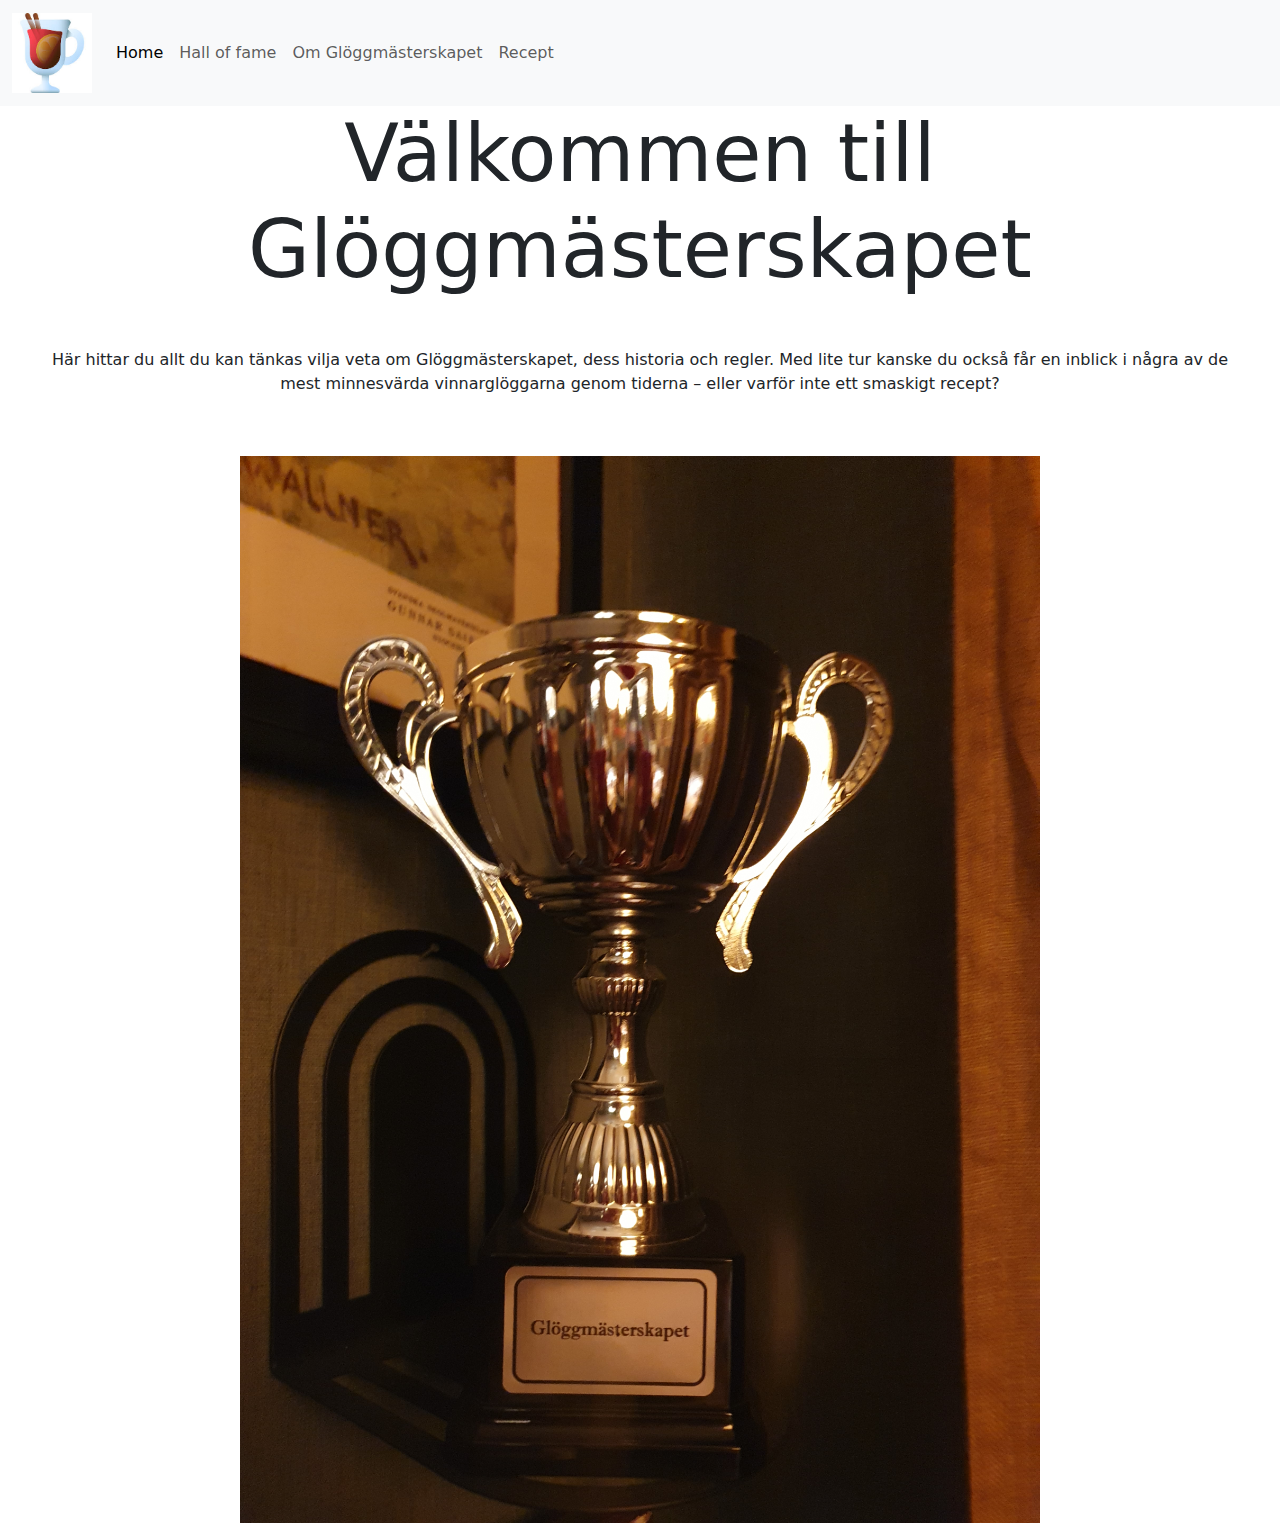
<file: index.html>
<!doctype html>
<html lang="en">
  <head>
    <meta charset="utf-8">
    <meta name="viewport" content="width=device-width, initial-scale=1">
    <title>Glögg Homepage</title>
    <link href="https://cdn.jsdelivr.net/npm/bootstrap@5.3.3/dist/css/bootstrap.min.css" rel="stylesheet" integrity="sha384-QWTKZyjpPEjISv5WaRU9OFeRpok6YctnYmDr5pNlyT2bRjXh0JMhjY6hW+ALEwIH" crossorigin="anonymous">
  </head>
  <body class="text-center">
    <!-- Navbar -->
    <nav class="navbar navbar-expand-lg bg-body-tertiary">
        <div class="container-fluid">
          <a class="navbar-brand" href="index.html"><img src="img/logo.jpeg" alt="logo" width="80"></a>
          <button class="navbar-toggler" type="button" data-bs-toggle="collapse" data-bs-target="#navbarNav" aria-controls="navbarNav" aria-expanded="false" aria-label="Toggle navigation">
            <span class="navbar-toggler-icon"></span>
          </button>
          <div class="collapse navbar-collapse" id="navbarNav">
            <ul class="navbar-nav">
              <li class="nav-item">
                <a class="nav-link active" aria-current="page" href="index.html">Home</a>
              </li>
              <li class="nav-item">
                <a class="nav-link" href="HallOfFame.html">Hall of fame</a>
              </li>
              <li class="nav-item">
                <a class="nav-link" href="OmGloggmasterskapet.html">Om Glöggmästerskapet</a>
              </li>
              <li class="nav-item">
                <a class="nav-link" href="Recept.html">Recept</a>
              </li>
            </ul>
          </div>
        </div>
      </nav>
    <h1 margin="20px" class="display-1">Välkommen till Glöggmästerskapet</h1>
    <div style="margin: 50px">
      <p>
        Här hittar du allt du kan tänkas vilja veta om Glöggmästerskapet, dess historia och regler. Med lite tur kanske du också får en inblick i några av de mest minnesvärda vinnarglöggarna genom tiderna – eller varför inte ett smaskigt recept?
      </p>
    </div>
    <img src="img/trophy.jpg" class="img-fluid" alt="trophy" width="800" style="margin: 10px;"> 
    

    <script src="https://cdn.jsdelivr.net/npm/bootstrap@5.3.3/dist/js/bootstrap.bundle.min.js" integrity="sha384-YvpcrYf0tY3lHB60NNkmXc5s9fDVZLESaAA55NDzOxhy9GkcIdslK1eN7N6jIeHz" crossorigin="anonymous"></script>
  </body>
</html>
</file>
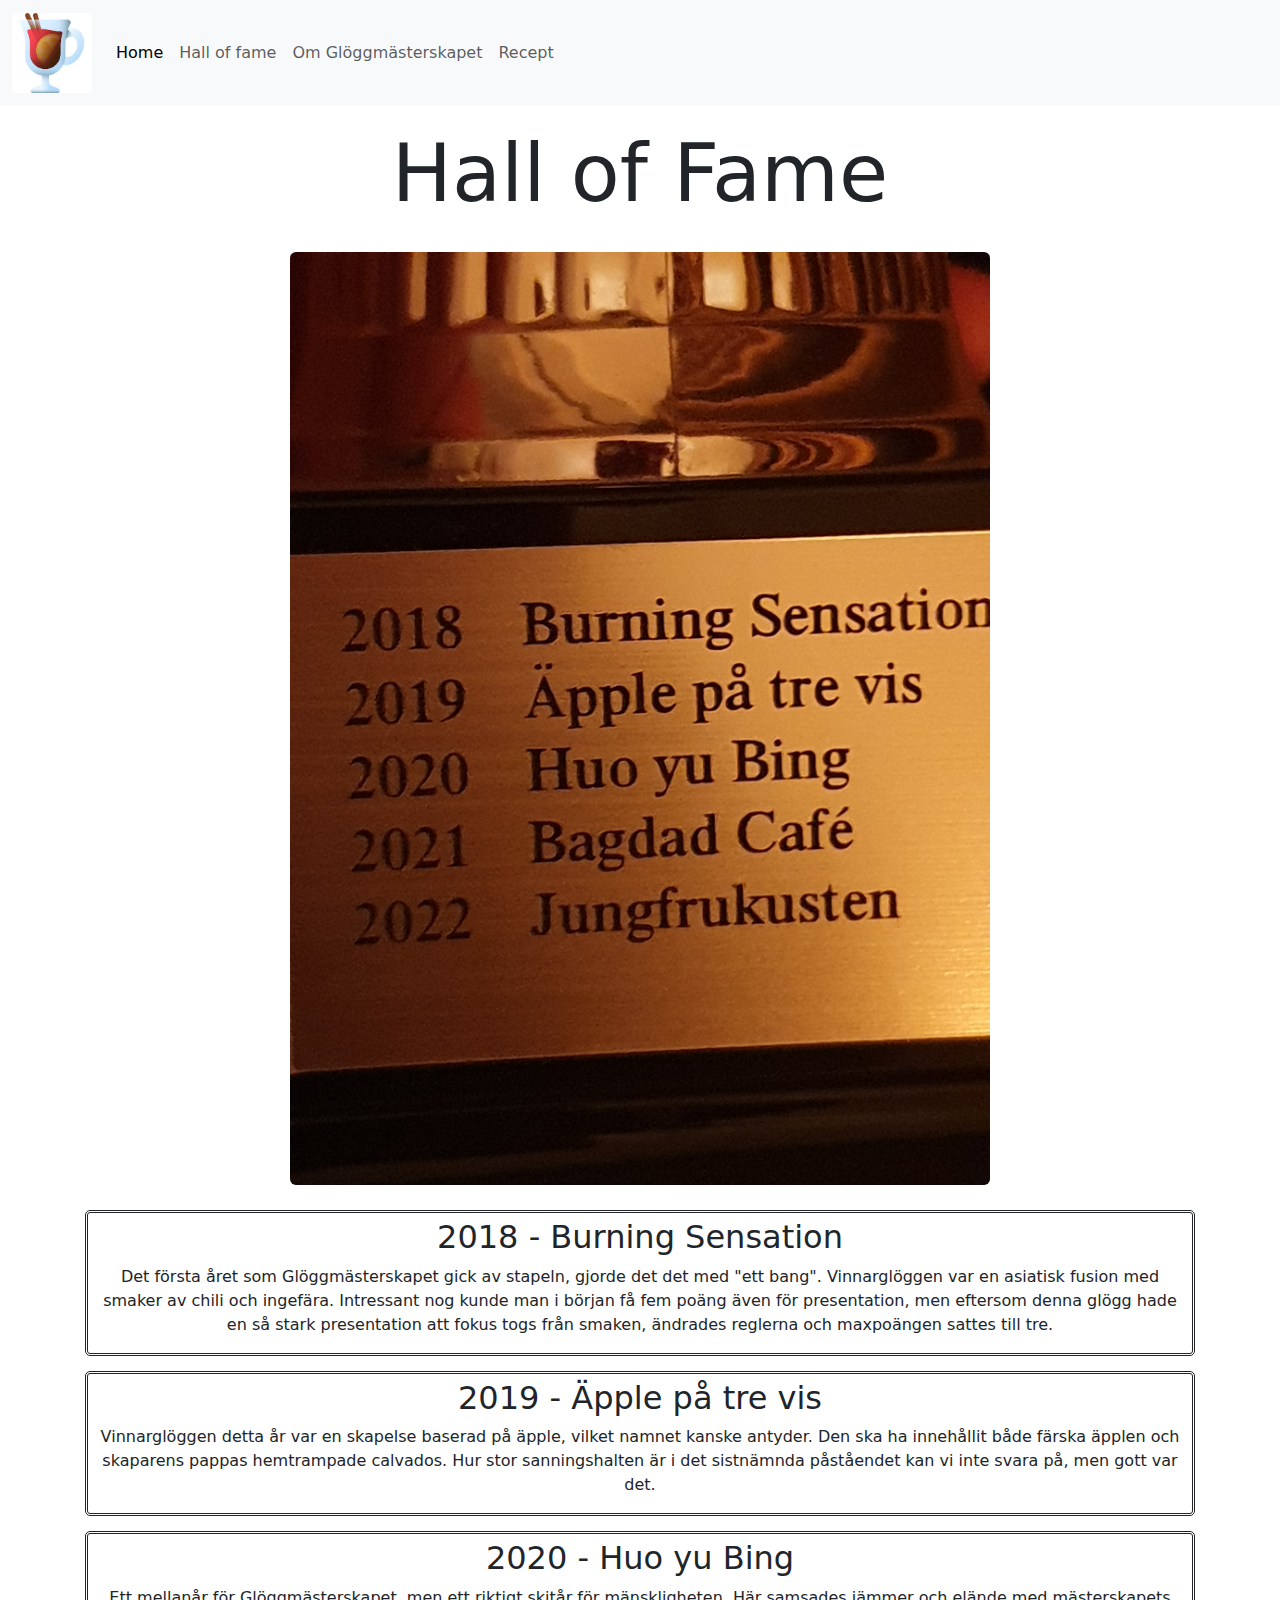
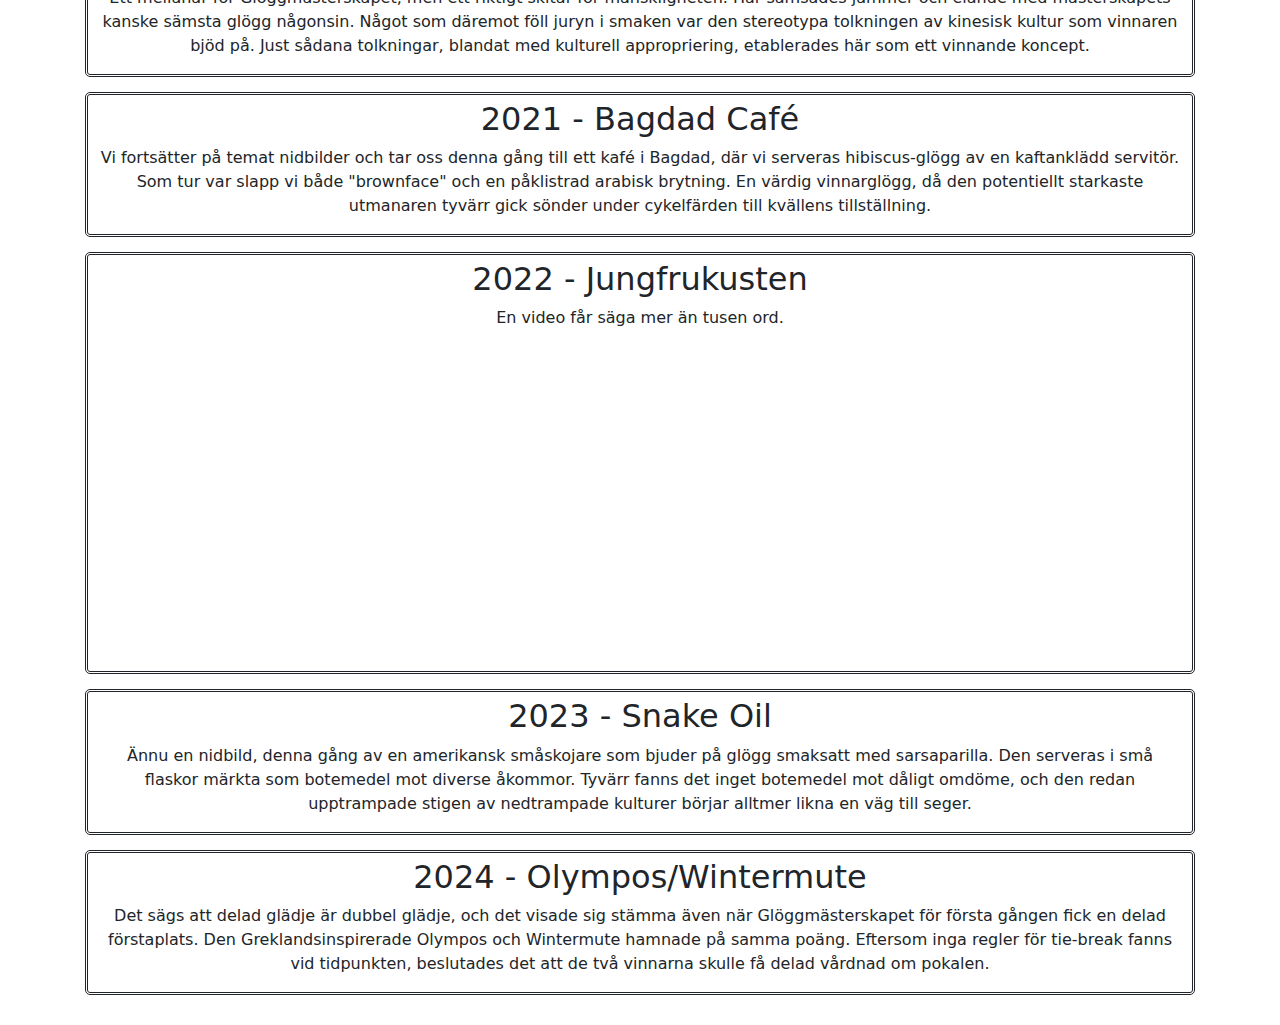
<file: HallOfFame.html>
<!doctype html>
<html lang="en">
  <head>
    <meta charset="utf-8">
    <meta name="viewport" content="width=device-width, initial-scale=1">
    <title>Glögg Homepage</title>
    <link href="styles.css" rel="stylesheet">
    <link href="https://cdn.jsdelivr.net/npm/bootstrap@5.3.3/dist/css/bootstrap.min.css" rel="stylesheet" integrity="sha384-QWTKZyjpPEjISv5WaRU9OFeRpok6YctnYmDr5pNlyT2bRjXh0JMhjY6hW+ALEwIH" crossorigin="anonymous">
  </head>
  <body class="text-center">
    <!-- Navbar -->
    <nav class="navbar navbar-expand-lg bg-body-tertiary">
      <div class="container-fluid">
        <a class="navbar-brand" href="index.html"><img src="img/logo.jpeg" alt="logo" width="80"></a>
        <button class="navbar-toggler" type="button" data-bs-toggle="collapse" data-bs-target="#navbarNav" aria-controls="navbarNav" aria-expanded="false" aria-label="Toggle navigation">
          <span class="navbar-toggler-icon"></span>
        </button>
        <div class="collapse navbar-collapse" id="navbarNav">
          <ul class="navbar-nav">
            <li class="nav-item">
              <a class="nav-link active" aria-current="page" href="index.html">Home</a>
            </li>
            <li class="nav-item">
              <a class="nav-link" href="HallOfFame.html">Hall of fame</a>
            </li>
            <li class="nav-item">
              <a class="nav-link" href="OmGloggmasterskapet.html">Om Glöggmästerskapet</a>
            </li>
            <li class="nav-item">
              <a class="nav-link" href="Recept.html">Recept</a>
            </li>
          </ul>
        </div>
      </div>
    </nav>

    <h1 style="margin: 20px;" class="display-1">Hall of Fame</h1>
    <img src="img/ledare.jpg" class="img-fluid rounded" alt="trophy" width="700" style="margin: 10px;">
    <div class="container">
      <div class="col" style="padding: 15px;">
        <div class="row div-style">
          <h2>2018 - Burning Sensation</h2>          
          <p>Det första året som Glöggmästerskapet gick av stapeln, gjorde det det med "ett bang". Vinnarglöggen var en asiatisk fusion med smaker av chili och ingefära. Intressant nog kunde man i början få fem poäng även för presentation, men eftersom denna glögg hade en så stark presentation att fokus togs från smaken, ändrades reglerna och maxpoängen sattes till tre.</p>
        </div>
        <div class="row div-style">
          <h2>2019 - Äpple på tre vis</h2>
          <p>Vinnarglöggen detta år var en skapelse baserad på äpple, vilket namnet kanske antyder. Den ska ha innehållit både färska äpplen och skaparens pappas hemtrampade calvados. Hur stor sanningshalten är i det sistnämnda påståendet kan vi inte svara på, men gott var det.</p>
        </div>
        <div class="row div-style">
          <h2>2020 - Huo yu Bing</h2>
          <p>Ett mellanår för Glöggmästerskapet, men ett riktigt skitår för mänskligheten. Här samsades jämmer och elände med mästerskapets kanske sämsta glögg någonsin. Något som däremot föll juryn i smaken var den stereotypa tolkningen av kinesisk kultur som vinnaren bjöd på. Just sådana tolkningar, blandat med kulturell appropriering, etablerades här som ett vinnande koncept.</p>
        </div>
        <div class="row div-style">
            <h2>2021 - Bagdad Café</h2>
            <p>Vi fortsätter på temat nidbilder och tar oss denna gång till ett kafé i Bagdad, där vi serveras hibiscus-glögg av en kaftanklädd servitör. Som tur var slapp vi både "brownface" och en påklistrad arabisk brytning. En värdig vinnarglögg, då den potentiellt starkaste utmanaren tyvärr gick sönder under cykelfärden till kvällens tillställning.</p>
          </div>
          <div class="row div-style">
            <h2>2022 - Jungfrukusten</h2>
            <p>En video får säga mer än tusen ord.</p>
            <iframe style="margin-bottom: 10px;" width="560" height="315" src="https://www.youtube.com/embed/WtMRzvB0pR4?si=ajNs8mewiwsRSzvA" title="YouTube video player" frameborder="0" allow="accelerometer; autoplay; clipboard-write; encrypted-media; gyroscope; picture-in-picture; web-share" referrerpolicy="strict-origin-when-cross-origin" allowfullscreen></iframe>
          </div>
          <div class="row div-style">
            <h2>2023 - Snake Oil</h2>
            <p>Ännu en nidbild, denna gång av en amerikansk småskojare som bjuder på glögg smaksatt med sarsaparilla. Den serveras i små flaskor märkta som botemedel mot diverse åkommor. Tyvärr fanns det inget botemedel mot dåligt omdöme, och den redan upptrampade stigen av nedtrampade kulturer börjar alltmer likna en väg till seger.</p>
          </div>
          <div class="row div-style">
            <h2>2024 - Olympos/Wintermute</h2>
            <p>
              Det sägs att delad glädje är dubbel glädje, och det visade sig stämma även när Glöggmästerskapet för första gången fick en delad förstaplats. Den Greklandsinspirerade Olympos och Wintermute hamnade på samma poäng. Eftersom inga regler för tie-break fanns vid tidpunkten, beslutades det att de två vinnarna skulle få delad vårdnad om pokalen.</p>
          </div>
      </div>
      <script src="https://cdn.jsdelivr.net/npm/bootstrap@5.3.3/dist/js/bootstrap.bundle.min.js" integrity="sha384-YvpcrYf0tY3lHB60NNkmXc5s9fDVZLESaAA55NDzOxhy9GkcIdslK1eN7N6jIeHz" crossorigin="anonymous"></script>
    </div>
  </body>
</html>
</file>
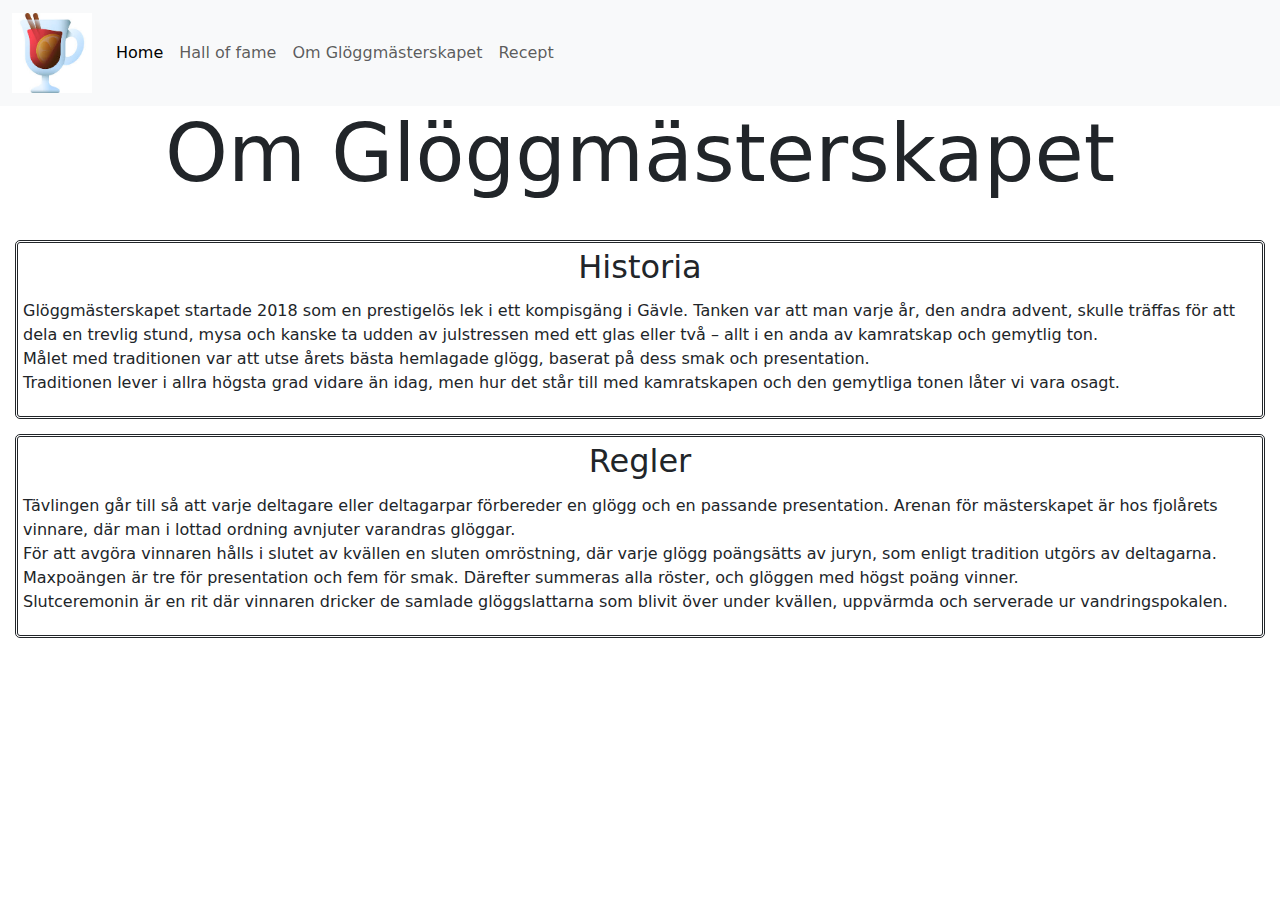
<file: OmGloggmasterskapet.html>
<!doctype html>
<html lang="en">
  <head>
    <meta charset="utf-8">
    <meta name="viewport" content="width=device-width, initial-scale=1">
    <title>Glögg Homepage</title>
    <link href="styles.css" rel="stylesheet">
    <link href="https://cdn.jsdelivr.net/npm/bootstrap@5.3.3/dist/css/bootstrap.min.css" rel="stylesheet" integrity="sha384-QWTKZyjpPEjISv5WaRU9OFeRpok6YctnYmDr5pNlyT2bRjXh0JMhjY6hW+ALEwIH" crossorigin="anonymous">
  </head>
  <body class="text-center">
    <!-- Navbar -->
    <nav class="navbar navbar-expand-lg bg-body-tertiary">
        <div class="container-fluid">
          <a class="navbar-brand" href="index.html"><img src="img/logo.jpeg" alt="logo" width="80"></a>
          <button class="navbar-toggler" type="button" data-bs-toggle="collapse" data-bs-target="#navbarNav" aria-controls="navbarNav" aria-expanded="false" aria-label="Toggle navigation">
            <span class="navbar-toggler-icon"></span>
          </button>
          <div class="collapse navbar-collapse" id="navbarNav">
            <ul class="navbar-nav">
              <li class="nav-item">
                <a class="nav-link active" aria-current="page" href="index.html">Home</a>
              </li>
              <li class="nav-item">
                <a class="nav-link" href="HallOfFame.html">Hall of fame</a>
              </li>
              <li class="nav-item">
                <a class="nav-link" href="OmGloggmasterskapet.html">Om Glöggmästerskapet</a>
              </li>
              <li class="nav-item">
                <a class="nav-link" href="Recept.html">Recept</a>
              </li>
            </ul>
          </div>
        </div>
      </nav>

    <h1 margin="20px" class="display-1">Om Glöggmästerskapet</h1
    <div class="container">
        <div style="padding: 15px;">
            <div class="div-style">
                <h2>Historia</h2>
                <p class="text-start" style="padding: 5px;"> Glöggmästerskapet startade 2018 som en prestigelös lek i ett kompisgäng i Gävle. Tanken var att man varje år, den andra advent, skulle träffas för att dela en trevlig stund, mysa och kanske ta udden av julstressen med ett glas eller två – allt i en anda av kamratskap och gemytlig ton. <br>Målet med traditionen var att utse årets bästa hemlagade glögg, baserat på dess smak och presentation. <br>Traditionen lever i allra högsta grad vidare än idag, men hur det står till med kamratskapen och den gemytliga tonen låter vi vara osagt.</p>
            </div>
            <div class="div-style">
                <h2>Regler</h2>
                <p class="text-start" style="padding: 5px;">Tävlingen går till så att varje deltagare eller deltagarpar förbereder en glögg och en passande presentation. Arenan för mästerskapet är hos fjolårets vinnare, där man i lottad ordning avnjuter varandras glöggar. <br>För att avgöra vinnaren hålls i slutet av kvällen en sluten omröstning, där varje glögg poängsätts av juryn, som enligt tradition utgörs av deltagarna. Maxpoängen är tre för presentation och fem för smak. Därefter summeras alla röster, och glöggen med högst poäng vinner. <br>Slutceremonin är en rit där vinnaren dricker de samlade glöggslattarna som blivit över under kvällen, uppvärmda och serverade ur vandringspokalen.</p>
            </div>
        </div>
    </div>
    <script src="https://cdn.jsdelivr.net/npm/bootstrap@5.3.3/dist/js/bootstrap.bundle.min.js" integrity="sha384-YvpcrYf0tY3lHB60NNkmXc5s9fDVZLESaAA55NDzOxhy9GkcIdslK1eN7N6jIeHz" crossorigin="anonymous"></script>
    </body>
</html>
</file>
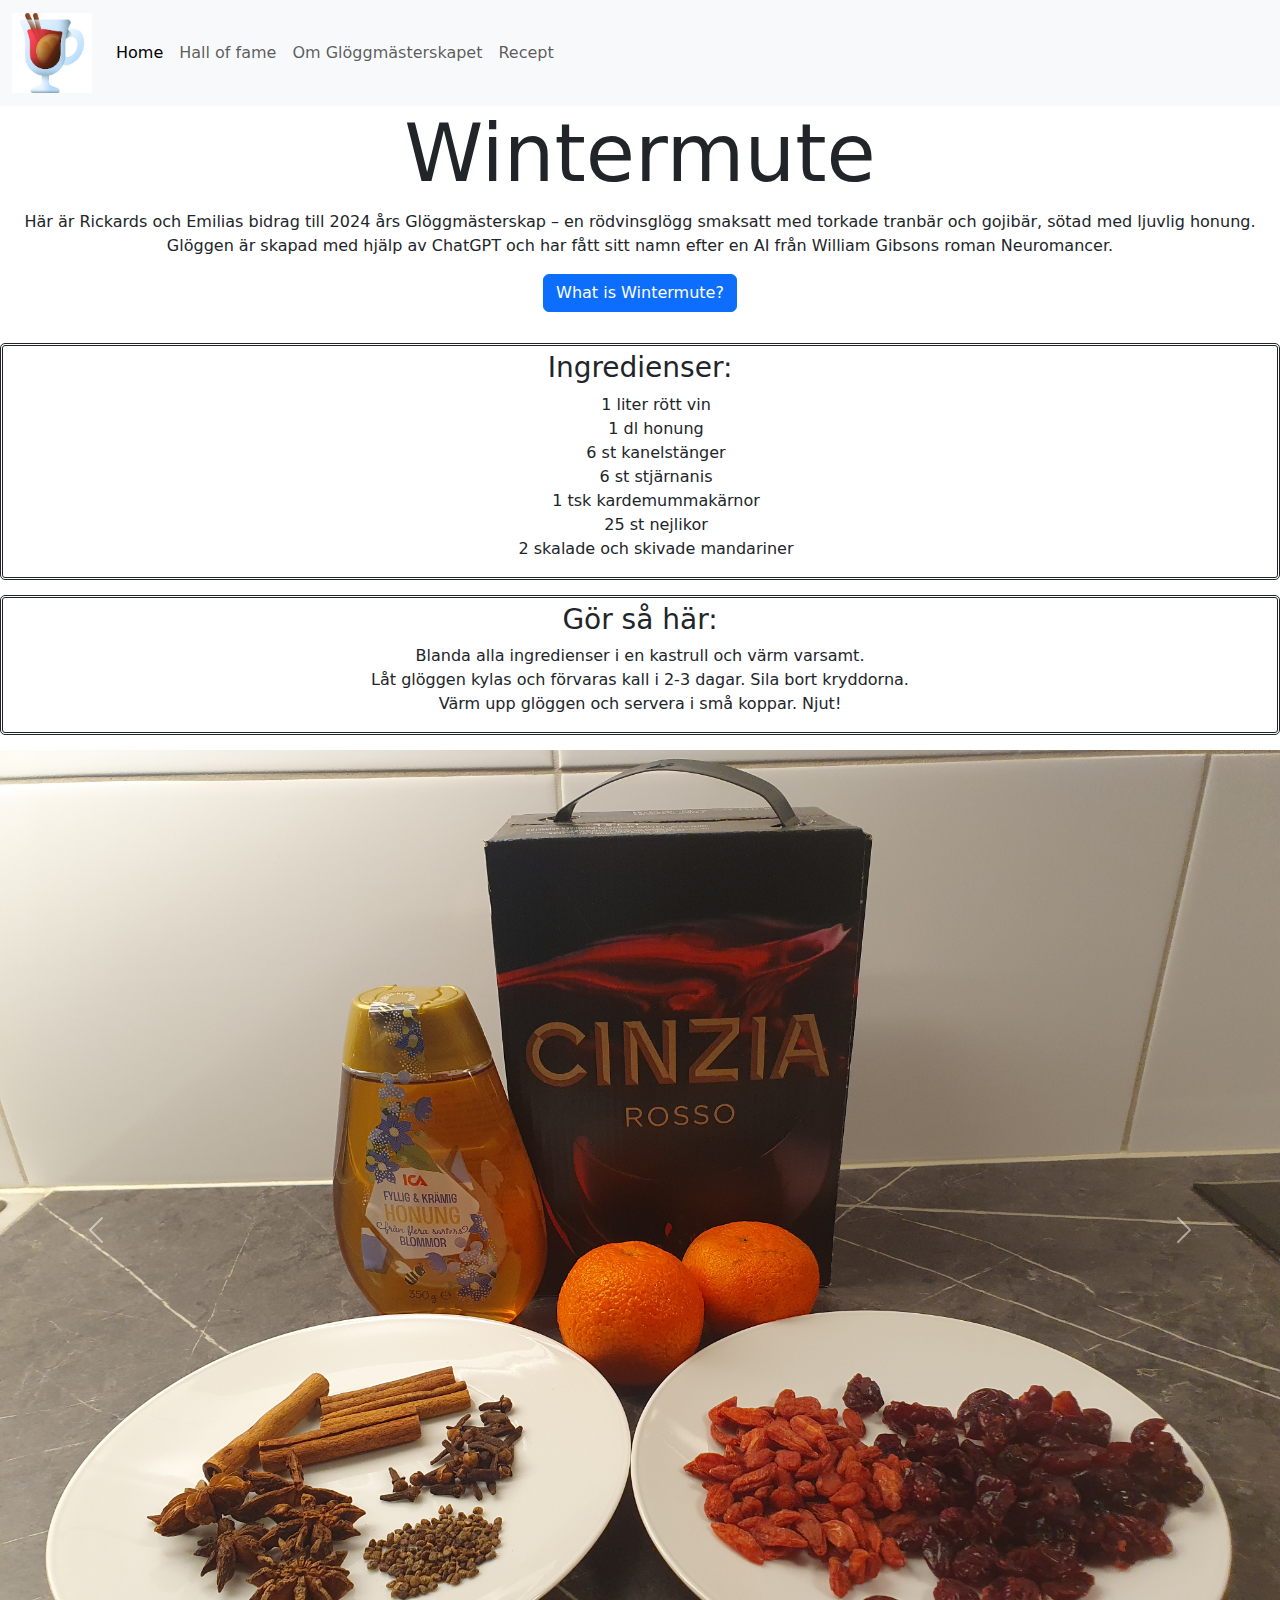
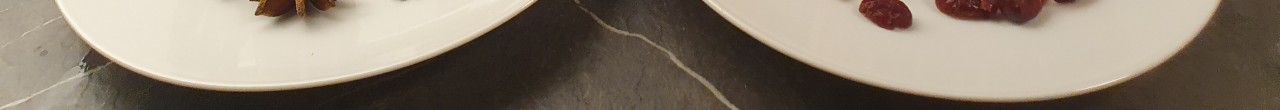
<file: Recept.html>
<!doctype html>
<html lang="en">
  <head>
    <meta charset="utf-8">
    <meta name="viewport" content="width=device-width, initial-scale=1">
    <title>Glögg Homepage</title>
    <link href="styles.css" rel="stylesheet">
    <link href="https://cdn.jsdelivr.net/npm/bootstrap@5.3.3/dist/css/bootstrap.min.css" rel="stylesheet" integrity="sha384-QWTKZyjpPEjISv5WaRU9OFeRpok6YctnYmDr5pNlyT2bRjXh0JMhjY6hW+ALEwIH" crossorigin="anonymous">
  </head>
  <body class="text-center">
    <!-- Navbar -->
    <nav class="navbar navbar-expand-lg bg-body-tertiary">
        <div class="container-fluid">
          <a class="navbar-brand" href="index.html"><img src="img/logo.jpeg" alt="logo" width="80"></a>
          <button class="navbar-toggler" type="button" data-bs-toggle="collapse" data-bs-target="#navbarNav" aria-controls="navbarNav" aria-expanded="false" aria-label="Toggle navigation">
            <span class="navbar-toggler-icon"></span>
          </button>
          <div class="collapse navbar-collapse" id="navbarNav">
            <ul class="navbar-nav">
              <li class="nav-item">
                <a class="nav-link active" aria-current="page" href="index.html">Home</a>
              </li>
              <li class="nav-item">
                <a class="nav-link" href="HallOfFame.html">Hall of fame</a>
              </li>
              <li class="nav-item">
                <a class="nav-link" href="OmGloggmasterskapet.html">Om Glöggmästerskapet</a>
              </li>
              <li class="nav-item">
                <a class="nav-link" href="Recept.html">Recept</a>
              </li>              
          </div>
        </div>
      </nav>
    <h1 margin="20px" class="display-1">Wintermute</h1>
    <p margin="10px">Här är Rickards och Emilias bidrag till 2024 års Glöggmästerskap – en rödvinsglögg smaksatt med torkade tranbär och gojibär, sötad med ljuvlig honung.
      <br style="margin-bottom: 5px;">Glöggen är skapad med hjälp av ChatGPT och har fått sitt namn efter en AI från William Gibsons roman Neuromancer.
    </p>
    <p class="d-inline-flex gap-1">
      <a class="btn btn-primary" data-bs-toggle="collapse" href="#collapseExample" role="button" aria-expanded="false" aria-controls="collapseExample">
        What is Wintermute?
      </a>      
    </p>
    <div class="collapse" id="collapseExample">
      <div class="card card-body">
        <p class="p-style text-start">
          The year is 2024. The world is rapidly spiraling into chaos, gripped by pandemics and the rise of authoritarianism. Artificial intelligence teeters on the brink of singularity, with humanity's fate hanging precariously in the balance.  <br style="margin-bottom: 5px;">Amid this turmoil, an unsuspecting group of friends in a small Swedish town face an extraordinary challenge: performing the ultimate Turing test to answer the most pressing question of their time—can an AI make better mulled wine than a human?
          <br style="margin-bottom: 5px;">
          It is here and now that the prophecy of our species unfolds. Will we rise above the looming threat of the machines and secure our place among the stars, or will we bow as slaves to the gods of our own creation? How will the world's first AI-produced mulled wine be received—met with metallic indifference or thunderous applause?
        </p>
      </div>
    </div>
    <div class="div-style">
      <h3>Ingredienser:</h3>
      <ul style="list-style: none;">
        <li>1 liter rött vin</li>
        <li>1 dl honung</li>
        <li>6 st kanelstänger</li>
        <li>6 st stjärnanis</li>
        <li>1 tsk kardemummakärnor</li>
        <li>25 st nejlikor</li>
        <li>2 skalade och skivade mandariner</li>
      </ul>
    </div>
    <div class="div-style">
      <h3>Gör så här:</h3>
      <p>Blanda alla ingredienser i en kastrull och värm varsamt.<br> Låt glöggen kylas och förvaras kall i 2-3 dagar. Sila bort kryddorna. <br> Värm upp glöggen och servera i små koppar. Njut!</p>
    </div>
    <div id="carouselExample" class="carousel slide">
      <div class="carousel-inner">
        <div class="carousel-item active">
          <img src="img/ett.jpg" class="d-block w-100" alt="...">
        </div>
        <div class="carousel-item">
          <img src="img/två.jpg" class="d-block w-100" alt="...">
        </div>
        <div class="carousel-item">
          <img src="img/tre.jpg" class="d-block w-100" alt="...">
        </div>
      </div>
      <button class="carousel-control-prev" type="button" data-bs-target="#carouselExample" data-bs-slide="prev">
        <span class="carousel-control-prev-icon" aria-hidden="true"></span>
        <span class="visually-hidden">Previous</span>
      </button>
      <button class="carousel-control-next" type="button" data-bs-target="#carouselExample" data-bs-slide="next">
        <span class="carousel-control-next-icon" aria-hidden="true"></span>
        <span class="visually-hidden">Next</span>
      </button>
    </div>
    <script src="https://cdn.jsdelivr.net/npm/bootstrap@5.3.3/dist/js/bootstrap.bundle.min.js" integrity="sha384-YvpcrYf0tY3lHB60NNkmXc5s9fDVZLESaAA55NDzOxhy9GkcIdslK1eN7N6jIeHz" crossorigin="anonymous"></script>
  </body>
</html>
</file>
<file: styles.css>
.div-style {
    border-style: double;
    margin-block: 15px;
    padding-top: 5px;
    border-radius: 5px;
}

.p-style{
    font-family: fantasy, copperplate;
}
</file>
